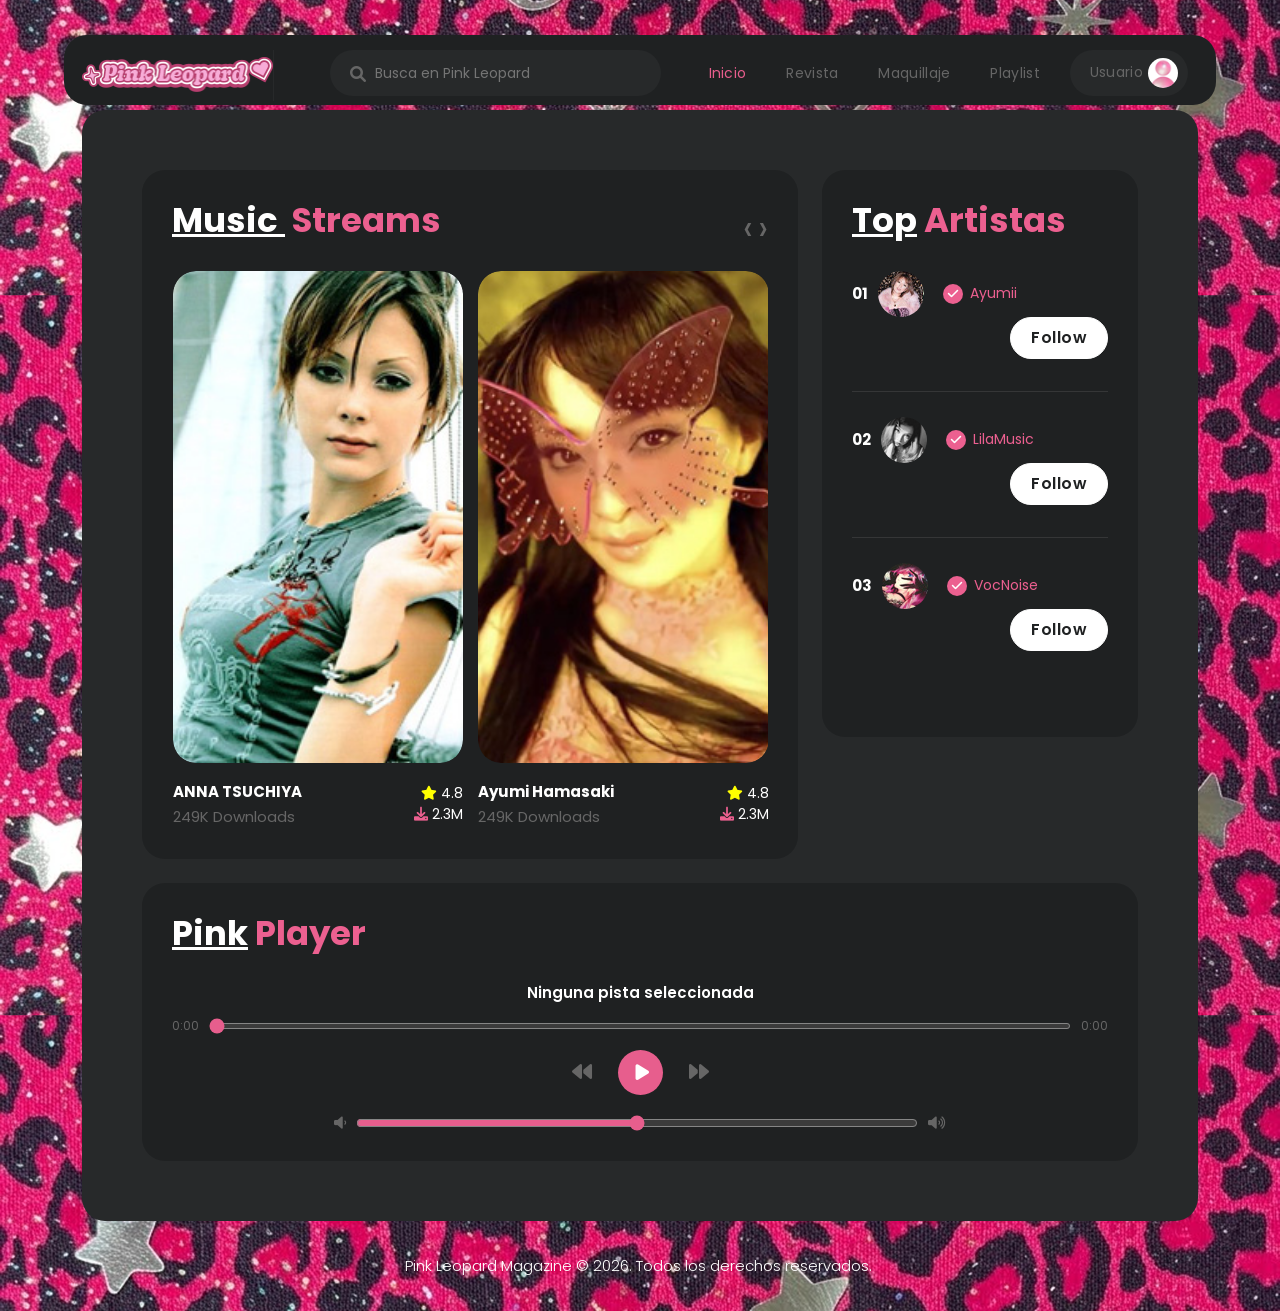
<file: streams.html>
<!DOCTYPE html>
<html lang="es" translate="no">
<style>
.header-area {
    background-color: #1f2122 !important;
    border-radius: 23px !important;       /* Bordes redondeados en las 4 esquinas */
    max-width: 1320px !important;         /* Ancho máximo alineado con las demás cajas */
    width: 90% !important;                /* Ancho adaptable */
    margin: 20px auto 0 auto !important;  /* Margen superior y centrado automático */
    left: 0 !important;
    right: 0 !important;
  }
	</style>
  <head>

    <meta charset="utf-8">
    <meta name="viewport" content="width=device-width, initial-scale=1, shrink-to-fit=no">

    <link href="https://fonts.googleapis.com/css2?family=Poppins:wght@100;200;300;400;500;600;700;800;900&display=swap" rel="stylesheet">

    <title>Cyborg - Awesome HTML5 Template</title>

    <!-- Bootstrap core CSS -->
    <link href="vendor/bootstrap/css/bootstrap.min.css" rel="stylesheet">

    <!-- Additional CSS Files -->
    <link rel="stylesheet" href="assets/css/fontawesome.css">
    <link rel="stylesheet" href="assets/css/templatemo-cyborg-gaming.css">
    <link rel="stylesheet" href="assets/css/owl.css">
    <link rel="stylesheet" href="assets/css/animate.css">

  </head>
<body class="align-content-md-stretch" style="background-image: url('assets/images/background-pinkleo.png'); background-size: contain; background-position: center;">
<body>
    <!-- ***** Header Area Start ***** -->
  <header class="header-area header-sticky">
    <div class="container">
        <div class="row">
            <div class="col-12">
                <nav class="main-nav">
                    <!-- ***** Logo Start ***** -->
                    <a href="index.html" class="logo">
                        <img src="assets/images/logo.png" alt="">
                    </a>
                    <!-- ***** Logo End ***** -->
                    <!-- ***** Search End ***** -->
                    <div class="search-input">
                      <form id="search" action="#">
                        <input type="text" placeholder="Busca en Pink Leopard" id="searchText" name="searchKeyword" onkeypress="handle" />
                        <i class="fa fa-search"></i>
                      </form>
                    </div>
                    <!-- ***** Search End ***** -->
                    <!-- ***** Menu Start ***** -->
                  <ul class="nav">
                        <li><a href="index.html" class="active">Inicio</a></li>
                        <li><a href="browse.html">Revista</a></li>
                        <li><a href="details.html">Maquillaje</a></li>
                        <li><a href="streams.html">Playlist</a></li>
                        <li><a href="profile.html">Usuario<img src="assets/images/profile-header.png" alt=""></a></li>
                    </ul>   
                    <a class="menu-trigger">
                        <span>Menu</span>
                    </a>
                    <!-- ***** Menu End ***** -->
                </nav>
            </div>
        </div>
    </div>
  </header>
  <!-- ***** Header Area End ***** -->
	
  <div class="container">
    <div class="row">
      <div class="col-lg-12">
        <div class="page-content">

          <!-- ***** Featured Games Start ***** -->
          <div class="row">
            <div class="col-lg-8">
              <div class="featured-games header-text">
                <div class="heading-section">
                  <h4><em>Music&nbsp;</em> Streams</h4>
                </div>
                
                <div class="owl-features owl-carousel">
                  <div class="item">
               <div class="thumb">
        <a href="https://youtu.be/WNjorBg_B7U?si=d_7pIb9_lsyo9q7M" target="_blank" rel="noopener">
          <img src="assets/images/featured-01.jpg" alt="ANNA TSUCHIYA">
          <div class="hover-effect">
            <h6>2.4K Streaming</h6>
          </div>
        </a>
      </div>
                    <h4>ANNA TSUCHIYA<br><span>249K Downloads</span></h4>
                    <ul>
                      <li><i class="fa fa-star"></i> 4.8</li>
                      <li><i class="fa fa-download"></i> 2.3M</li>
                    </ul>
                  </div>

                  <div class="item">
                  <div class="thumb">
        <a href="https://youtu.be/ZJVyorAFeqg?si=x4mHGYDEN3wXEqra" target="_blank" rel="noopener">
          <img src="assets/images/featured-02.jpg" alt="Ayumi Hamasaki">
          <div class="hover-effect">
            <h6>2.4K Streaming</h6>
          </div>
        </a>
      </div>
                    <h4>Ayumi Hamasaki<br><span>249K Downloads</span></h4>
                    <ul>
                      <li><i class="fa fa-star"></i> 4.8</li>
                      <li><i class="fa fa-download"></i> 2.3M</li>
                    </ul>
                  </div>

                  <div class="item">
                 <div class="thumb">
        <a href="https://youtu.be/G4ZOSMsNd8E?si=QFhYXmgD-wiorW0E" target="_blank" rel="noopener">
          <img src="assets/images/featured-03.jpg" alt="SecretSong">
          <div class="hover-effect">
            <h6>2.4K Streaming</h6>
          </div>
        </a>
      </div>
                    <h4>SecretSong<br><span>249K Downloads</span></h4>
                    <ul>
                      <li><i class="fa fa-star"></i> 4.8</li>
                      <li><i class="fa fa-download"></i> 2.3M</li>
                    </ul>
                  </div>

                  <div class="item">
            <div class="thumb">
        <a href="https://youtu.be/SYtLk2GwLLs?si=JRnCsbQv9qQp_up-" target="_blank" rel="noopener">
          <img src="assets/images/featured-01.jpg" alt="NanaLovers">
          <div class="hover-effect">
            <h6>2.4K Streaming</h6>
          </div>
        </a>
      </div>
                    <h4>NanaLovers<br><span>249K Downloads</span></h4>
                    <ul>
                      <li><i class="fa fa-star"></i> 4.8</li>
                      <li><i class="fa fa-download"></i> 2.3M</li>
                    </ul>
                  </div>

                  <div class="item">
              <div class="thumb">
        <a href="https://youtu.be/vAEnQUZ8MIU?si=HoFDy8pECnmEfSiN" target="_blank" rel="noopener">
          <img src="assets/images/featured-02.jpg" alt="AyuHamasaki">
          <div class="hover-effect">
            <h6>2.4K Streaming</h6>
          </div>
        </a>
      </div>
                    <h4>AyuHamasaki<br><span>249K Downloads</span></h4>
                    <ul>
                      <li><i class="fa fa-star"></i> 4.8</li>
                      <li><i class="fa fa-download"></i> 2.3M</li>
                    </ul>
                  </div>

                  <div class="item">
                   <div class="thumb">
        <a href="https://youtu.be/dKpUtUPWNL0?si=xjwVPnRXpEq_BW-s" target="_blank" rel="noopener">
          <img src="assets/images/featured-03.jpg" alt="Koda Kumi">
          <div class="hover-effect">
            <h6>2.4K Streaming</h6>
          </div>
        </a>
      </div>
                    <h4>Koda Kumi<br><span>249K Downloads</span></h4>
                    <ul>
                      <li><i class="fa fa-star"></i> 4.8</li>
                      <li><i class="fa fa-download"></i> 2.3M</li>
                    </ul>
                  </div>
                </div>

              </div>
            </div>

            <div class="col-lg-4">
              <div class="top-streamers">
                <div class="heading-section">
                  <h4><em>Top</em> Artistas</h4>
                </div>
                <ul>
                  <li>
                    <span>01</span>
                    <img src="assets/images/avatar-06.jpg" alt="" style="max-width: 46px; border-radius: 50%; margin-right: 15px;">
                    <h6><i class="fa fa-check"></i> Ayumii</h6>
                    <div class="main-button">
                      <a href="#">Follow</a>
                    </div>
                  </li>
                  <li>
                    <span>02</span>
                    <img src="assets/images/avatar-04.jpg" alt="" style="max-width: 46px; border-radius: 50%; margin-right: 15px;">
                    <h6><i class="fa fa-check"></i> LilaMusic</h6>
                    <div class="main-button">
                      <a href="#">Follow</a>
                    </div>
                  </li>
                  <li>
                    <span>03</span>
                    <img src="assets/images/avatar-03.jpg" alt="" style="max-width: 46px; border-radius: 50%; margin-right: 15px;">
                    <h6><i class="fa fa-check"></i> VocNoise</h6>
                    <div class="main-button">
                      <a href="#">Follow</a>
                    </div>
                  </li>
                </ul>
              </div>
            </div>
          </div>
          <!-- ***** Featured Games End ***** -->
                     <!-- NUEVA CAJA: Mini Reproductor de Música con Barra de Progreso -->
            <div class="mini-player-box mt-4" style="background-color: #1f2122; border-radius: 23px; padding: 30px;">
              <div class="heading-section">
                <h4><em>Pink</em> Player</h4>
              </div>
              <div class="player-content text-center">
                <h6 id="current-track-title" style="color: #fff; margin-bottom: 15px; font-size: 15px; font-weight: 600;">Ninguna pista seleccionada</h6>
                
                <!-- Contenedor invisible para la API de YouTube -->
                <div id="yt-invisible-player" style="display: none;"></div>

                <!-- NUEVA SECCIÓN: Barra de Progreso y Tiempos -->
                <div class="progress-container" style="display: flex; align-items: center; justify-content: space-between; gap: 10px; margin-bottom: 15px; color: #666; font-size: 12px;">
                  <span id="time-current">0:00</span>
                  <input type="range" id="progress-slider" min="0" max="100" value="0" style="accent-color: #e75e8d; cursor: pointer; width: 100%; height: 6px; border-radius: 3px;">
                  <span id="time-total">0:00</span>
                </div>

                <!-- Botones de Control -->
                <div class="player-controls" style="margin-bottom: 20px; display: flex; justify-content: center; gap: 20px; align-items: center;">
                  <button id="btn-prev" style="background: none; border: none; color: #666; font-size: 20px; cursor: pointer; transition: 0.3s;"><i class="fa fa-backward"></i></button>
                  <button id="btn-play-pause" style="background: #e75e8d; border: none; color: #fff; width: 45px; height: 45px; border-radius: 50%; font-size: 18px; cursor: pointer; transition: 0.3s;"><i class="fa fa-play"></i></button>
                  <button id="btn-next" style="background: none; border: none; color: #666; font-size: 20px; cursor: pointer; transition: 0.3s;"><i class="fa fa-forward"></i></button>
                </div>

                <!-- Regulador de Sonido (Volumen) -->
                <div class="volume-control" style="display: flex; align-items: center; justify-content: center; gap: 10px; color: #fff; font-size: 14px;">
                  <i class="fa fa-volume-down" style="color: #666;"></i>
                  <input type="range" id="volume-slider" min="0" max="100" value="50" style="accent-color: #e75e8d; cursor: pointer; width: 60%;">
                  <i class="fa fa-volume-up" style="color: #666;"></i>
                </div>
              </div>
            </div>

        </div>
      </div>
    </div>
  </div>
  
  <footer>
    <div class="container">
      <div class="row">
        <div class="col-lg-12">
          <p><a href="https://themewagon.com" target="_blank">Pink Leopard Magazine © 2026. Todos los derechos reservados.&nbsp;</a></p>
        </div>
      </div>
    </div>
  </footer>

  <!-- Scripts -->
  <!-- Bootstrap core JavaScript -->
  <script src="vendor/jquery/jquery.min.js"></script>
  <script src="vendor/bootstrap/js/bootstrap.min.js"></script>
  <script src="assets/js/isotope.min.js"></script>
  <script src="assets/js/owl-carousel.js"></script>
  <script src="assets/js/tabs.js"></script>
  <script src="assets/js/popup.js"></script>
  <script src="assets/js/custom.js"></script>

  <!-- Script de activación para Owl Carousel -->
  <script>
    $(document).ready(function(){
      $(".owl-features").owlCarousel({
        items: 2,
        loop: true,
        dots: false,
        nav: true,
        autoplay: true,
        margin: 15,
        responsive: {
          0: { items: 1 },
          576: { items: 2 },
          992: { items: 2 }
        }
      });
    });
  </script>
<script>
  $(document).ready(function() {
    $('.menu-trigger').on('click', function(e) {
      e.preventDefault();
      $(this).toggleClass('active');
      $('.header-area .main-nav .nav').slideToggle(200);
    });
  });
</script>
	  
    <!-- Efecto Zoom y Brillo Rosa al pasar el cursor -->
    <style>
      .featured-games .owl-features .item .thumb {
        position: relative;
        overflow: hidden;
        border-radius: 23px;
        transition: box-shadow 0.4s ease-in-out;
      }
      .featured-games .owl-features .item .thumb img {
        transition: transform 0.4s ease-in-out, filter 0.4s ease-in-out;
      }
      /* Cuando pasas el mouse: hace zoom, resalta los colores y mete un brillo rosa fucsia */
      .featured-games .owl-features .item .thumb:hover img {
        transform: scale(1.08);
        filter: saturate(1.2) brightness(1.1);
      }
      .featured-games .owl-features .item .thumb:hover {
        box-shadow: 0 0 20px #e75e8d;
      }
    </style>
	<!-- Estilos Personalizados para el Botón Follow -->
    <style>
      /* Estado Normal: Botón blanco con texto oscuro */
      .top-streamers .main-button a {
        background-color: #ffffff !important;
        color: #1f2122 !important;
        font-weight: 600;
        transition: all 0.2s ease-in-out;
        border: 1px solid #ffffff;
      }

      /* Al pasar el cursor: Se mantiene sutil o con un leve cambio si lo deseas */
      .top-streamers .main-button a:hover {
        background-color: #f1f1f1 !important;
        color: #1f2122 !important;
      }

      /* Al hacer CLICK (Estado Activo): Cambia a rosa fucsia con letras blancas */
      .top-streamers .main-button a:active {
        background-color: #e75e8d !important;
        color: #ffffff !important;
        border-color: #e75e8d !important;
        transform: scale(0.95); /* Efecto hundido de botón real */
      }
		      /* Botón Follow por defecto (Blanco) */
      .top-streamers .main-button a {
        background-color: #ffffff !important;
        color: #1f2122 !important;
        font-weight: 600;
        border: 1px solid #ffffff;
        transition: all 0.3s ease;
      }
      .top-streamers .main-button a:hover {
        background-color: #f1f1f1 !important;
      }

      /* NUEVA CLASE: Cuando ya le diste click (Se queda Rosa permanente) */
      .top-streamers .main-button a.following {
        background-color: #e75e8d !important;
        color: #ffffff !important;
        border-color: #e75e8d !important;
      }
      .top-streamers .main-button a.following:hover {
        background-color: #c94673 !important; /* Un rosa un poco más oscuro al pasar el cursor */
        border-color: #c94673 !important;
      }

    </style>
  <!-- Lógica interactiva para los botones de Follow -->
  <script>
    $(document).ready(function() {
      // Detecta el click en cualquiera de los botones de la lista de artistas
      $('.top-streamers .main-button a').on('click', function(e) {
        e.preventDefault(); // Evita que la página se recargue o salte hacia arriba
        
        // Con toggleClass ponemos o quitamos la clase rosa que creamos en CSS
        $(this).toggleClass('following');
        
        // Si el botón ahora tiene la clase 'following', cambiamos el texto a Following
        if ($(this).hasClass('following')) {
          $(this).text('Following');
        } else {
          // Si se la quitamos, vuelve a su estado original
          $(this).text('Follow');
        }
      });
    });
  </script>

  </body>
</html>
</file>
<file: assets/css/templatemo-cyborg-gaming.css>
/*

TemplateMo 579 Cyborg Gaming

https://templatemo.com/tm-579-cyborg-gaming

*/

/* ---------------------------------------------
Table of contents
------------------------------------------------
01. font & reset css
02. reset
03. global styles
04. header
05. banner
06. features
07. testimonials
08. contact
09. footer

--------------------------------------------- */
/* 
---------------------------------------------
font & reset css
--------------------------------------------- 
*/
@import url("https://fonts.googleapis.com/css2?family=Poppins:wght@100;200;300;400;500;600;700;800;900");
/* 
---------------------------------------------
reset
--------------------------------------------- 
*/
html, body, div, span, applet, object, iframe, h1, h2, h3, h4, h5, h6, p, blockquote, div
pre, a, abbr, acronym, address, big, cite, code, del, dfn, em, font, img, ins, kbd, q,
s, samp, small, strike, strong, sub, sup, tt, var, b, u, i, center, dl, dt, dd, ol, ul, li,
figure, header, nav, section, article, aside, footer, figcaption {
    margin: 0;
    border: 0;
    outline: 0;
}

.clearfix:after {
  content: ".";
  display: block;
  clear: both;
  visibility: hidden;
  line-height: 0;
  height: 0;
}

.clearfix {
  display: inline-block;
}

html[xmlns] .clearfix {
  display: block;
}

* html .clearfix {
  height: 1%;
}

ul, li {
  padding: 0;
  margin: 0;
  list-style: none;
}

header, nav, section, article, aside, footer, hgroup {
  display: block;
}

* {
  box-sizing: border-box;
}

html, body {
  font-family: 'Poppins', sans-serif;
  font-weight: 400;
  background-color: #1e1e1e;
  font-size: 16px;
  -ms-text-size-adjust: 100%;
  -webkit-font-smoothing: antialiased;
  -moz-osx-font-smoothing: grayscale;
}

a {
	color: #CCC;
  text-decoration: none !important;
}
a:hover {
	color: #F99;
}

h1, h2, h3, h4, h5, h6 {
  margin-top: 0px;
  margin-bottom: 0px;
  color: #fff;
  font-weight: 700;
}

ul {
  margin-bottom: 0px;
}

p {
  font-size: 15px;
  line-height: 30px;
  color: #fff;
}

img {
  width: 100%;
  overflow: hidden;
}

/* 
---------------------------------------------
Global Styles
--------------------------------------------- 
*/
html,
body {
  background: #1f2122;
  font-family: 'Poppins', sans-serif;
}

body .page-content {
  margin-top: 110px;
  background-color: #27292a;
  padding: 60px;
  border-radius: 23px;
}

p {
  font-size: 15px;
  color: #666;
  line-height: 30px;
  margin-bottom: 0px;
}

::selection {
  background: #e75e8d;
  color: #fff;
}

::-moz-selection {
  background: #e75e8d;
  color: #fff;
}

.templatemo-item {
	max-width: 80px; 
	border-radius: 23px;
}

.main-button a {
  font-size: 14px;
  color: #fff;
  background-color: #e75e8d;
  padding: 12px 30px;
  display: inline-block;
  border-radius: 25px;
  font-weight: 400;
  text-transform: capitalize;
  letter-spacing: 0.5px;
  transition: all .3s;
  position: relative;
  overflow: hidden;
}

.main-button a:hover {
  background-color: #fff;
  color: #e75e8d;
}

.main-border-button a {
  font-size: 14px;
  color: #ec6090;
  background-color: transparent;
  border: 1px solid #ec6090;
  padding: 12px 30px;
  display: inline-block;
  border-radius: 25px;
  font-weight: 400;
  text-transform: capitalize;
  letter-spacing: 0.5px;
  transition: all .3s;
  position: relative;
  overflow: hidden;
}

.main-border-button a:hover {
  border-color: #fff;
  background-color: #fff;
  color: #e75e8d;
}

.border-no-active a {
  border-color: #666;
  color: #666;
}

.border-no-active a:hover{
  border-color: #666;
  color: #666;
  background-color: transparent;
}

section {
  margin-top: 120px;
}

.heading-section h4 {
  color: #ec6090;
  font-size: 34px;
  text-decoration: none;
  margin-bottom: 30px;
}

.heading-section h4 em {
  color: #fff;
  font-style: normal;
  text-decoration: underline;
}

/* 
---------------------------------------------
Pre-loader Style
--------------------------------------------- 
*/

.js-preloader {
  position: fixed;
  top: 0;
  left: 0;
  right: 0;
  bottom: 0;
  background-color: rgba(0,0,0,0.99);
  display: -webkit-box;
  display: flex;
  -webkit-box-align: center;
  align-items: center;
  -webkit-box-pack: center;
  justify-content: center;
  opacity: 1;
  visibility: visible;
  z-index: 9999;
  -webkit-transition: opacity 0.25s ease;
  transition: opacity 0.25s ease;
}

.js-preloader.loaded {
  opacity: 0;
  visibility: hidden;
  pointer-events: none;
}

@-webkit-keyframes dot {
  50% {
      -webkit-transform: translateX(96px);
      transform: translateX(96px);
  }
}

@keyframes dot {
  50% {
      -webkit-transform: translateX(96px);
      transform: translateX(96px);
  }
}

@-webkit-keyframes dots {
  50% {
      -webkit-transform: translateX(-31px);
      transform: translateX(-31px);
  }
}

@keyframes dots {
  50% {
      -webkit-transform: translateX(-31px);
      transform: translateX(-31px);
  }
}

.preloader-inner {
  position: relative;
  width: 142px;
  height: 40px;
  background: transparent;
}

.preloader-inner .dot {
  position: absolute;
  width: 16px;
  height: 16px;
  top: 12px;
  left: 15px;
  background: #e75e8d;
  border-radius: 50%;
  -webkit-transform: translateX(0);
  transform: translateX(0);
  -webkit-animation: dot 2.8s infinite;
  animation: dot 2.8s infinite;
}

.preloader-inner .dots {
  -webkit-transform: translateX(0);
  transform: translateX(0);
  margin-top: 12px;
  margin-left: 31px;
  -webkit-animation: dots 2.8s infinite;
  animation: dots 2.8s infinite;
}

.preloader-inner .dots span {
  display: block;
  float: left;
  width: 16px;
  height: 16px;
  margin-left: 16px;
  background: #e75e8d;
  border-radius: 50%;
}



/* 
---------------------------------------------
Header Style
--------------------------------------------- 
*/

.background-header {
  background-color: #fff !important;
  height: 70px!important;
  position: fixed!important;
  top: 0!important;
  left: 0;
  right: 0;
  box-shadow: 0px 0px 10px rgba(0,0,0,0.15)!important;
  -webkit-transition: all .5s ease 0s;
  -moz-transition: all .5s ease 0s;
  -o-transition: all .5s ease 0s;
  transition: all .5s ease 0s;
  display: none;
}

.header-area {
  background-color: transparent;
  position: absolute;
  height: 70px;
  top: 15px;
  left: 0;
  right: 0;
  z-index: 100;
  -webkit-transition: all .5s ease 0s;
  -moz-transition: all .5s ease 0s;
  -o-transition: all .5s ease 0s;
  transition: all .5s ease 0s;
}

.header-area .main-nav {
  min-height: 80px;
  background: transparent;
  display: flex;
  padding: 15px 0px;
  border-radius: 50px;
}

.background-header .main-nav {
  padding: 0px;
  background-color: transparent;
}

.header-area .main-nav #search {
  position: relative;
}

.header-area .main-nav #search input {
  background-color: #27292a;
  height: 46px;
  border-radius: 23px;
  border: none;
  color: #666;
  font-size: 14px;
  padding: 0px 15px 0px 45px;
}

.header-area .main-nav #search i {
  position: absolute;
  color: #666;
  left: 20px;
  top: 16px;
  width: 18px;
  height: 18px;
  font-size: 16px;
}

.header-area .main-nav .logo {
  border-right: 1px solid #27292a;
  flex-basis: 25%;
  margin-right: 5%;
  -webkit-transition: all 0.3s ease 0s;
  -moz-transition: all 0.3s ease 0s;
  -o-transition: all 0.3s ease 0s;
  transition: all 0.3s ease 0s;
}

.header-area .main-nav .logo img {
  width: 191px;
}

.background-header .main-nav .logo {
  margin-top: 8px;
}

.background-header .main-nav .logo img {
  width: 180px;
}

.header-area .main-nav .nav {
  display: inline-flex;
  flex-basis: 70%;
  justify-content: flex-end;
  vertical-align: middle;
  text-align: right;
  margin-top: 0px;
  margin-right: 0px;
  -webkit-transition: all 0.3s ease 0s;
  -moz-transition: all 0.3s ease 0s;
  -o-transition: all 0.3s ease 0s;
  transition: all 0.3s ease 0s;
  position: relative;
  z-index: 999;
}

.header-area .main-nav .nav li {
  padding-left: 10px;
  padding-right: 10px;
  display: inline-block;
}

.header-area .main-nav .nav li a {
  display: block;
  font-weight: 400;
  font-size: 14px;
  text-transform: capitalize;
  color: #666;
  -webkit-transition: all 0.3s ease 0s;
  -moz-transition: all 0.3s ease 0s;
  -o-transition: all 0.3s ease 0s;
  transition: all 0.3s ease 0s;
  border: transparent;
  padding: 13px 10px;
  border-radius: 18px;
  letter-spacing: .3px;
}

.header-area .main-nav .nav li:last-child a {
  background-color: #27292a;
  padding: 8px 10px 8px 20px;
  border-radius: 23px;
}

.header-area .main-nav .nav li:last-child a img {
  max-width: 30px;
  border-radius: 50%;
  margin-left: 5px;
}

.header-area .main-nav .nav li.has-sub ul.sub-menu li:last-child a:hover,
.background-header .main-nav .nav li.has-sub ul.sub-menu li:last-child a:hover {
  padding-left: 25px !important;
}

.header-area .main-nav .nav li:hover a,
.header-area .main-nav .nav li a.active {
  color: #e75e8d !important;
}

.header-area .main-nav .nav li:last-child:hover a,
.header-area .main-nav .nav li:last-child a.active {
  color: #fff !important;
  background-color: #e75e8d !important;
}

.background-header .main-nav .nav li:hover a,
.background-header .main-nav .nav li a.active {
  color: #fff;
  opacity: 1;
}

.header-area .main-nav .nav li.has-sub {
  position: relative;
  padding-right: 15px;
}

.header-area .main-nav .menu-trigger {
  cursor: pointer;
  display: block;
  position: absolute;
  top: 23px;
  width: 32px;
  height: 40px;
  text-indent: -9999em;
  z-index: 99;
  right: 20px;
  display: none;
}

.background-header .main-nav .menu-trigger {
  top: 17px;
}

.header-area .main-nav .menu-trigger span,
.header-area .main-nav .menu-trigger span:before,
.header-area .main-nav .menu-trigger span:after {
  -moz-transition: all 0.4s;
  -o-transition: all 0.4s;
  -webkit-transition: all 0.4s;
  transition: all 0.4s;
  background-color: #e75e8d;
  display: block;
  position: absolute;
  width: 30px;
  height: 2px;
  left: 0;
}

.background-header .main-nav .menu-trigger span,
.background-header .main-nav .menu-trigger span:before,
.background-header .main-nav .menu-trigger span:after {
  background-color: #e75e8d;
}

.header-area .main-nav .menu-trigger span:before,
.header-area .main-nav .menu-trigger span:after {
  -moz-transition: all 0.4s;
  -o-transition: all 0.4s;
  -webkit-transition: all 0.4s;
  transition: all 0.4s;
  background-color: #e75e8d;
  display: block;
  position: absolute;
  width: 30px;
  height: 2px;
  left: 0;
  width: 75%;
}

.background-header .main-nav .menu-trigger span:before,
.background-header .main-nav .menu-trigger span:after {
  background-color: #e75e8d;
}

.header-area .main-nav .menu-trigger span:before,
.header-area .main-nav .menu-trigger span:after {
  content: "";
}

.header-area .main-nav .menu-trigger span {
  top: 16px;
}

.header-area .main-nav .menu-trigger span:before {
  -moz-transform-origin: 33% 100%;
  -ms-transform-origin: 33% 100%;
  -webkit-transform-origin: 33% 100%;
  transform-origin: 33% 100%;
  top: -10px;
  z-index: 10;
}

.header-area .main-nav .menu-trigger span:after {
  -moz-transform-origin: 33% 0;
  -ms-transform-origin: 33% 0;
  -webkit-transform-origin: 33% 0;
  transform-origin: 33% 0;
  top: 10px;
}

.header-area .main-nav .menu-trigger.active span,
.header-area .main-nav .menu-trigger.active span:before,
.header-area .main-nav .menu-trigger.active span:after {
  background-color: transparent;
  width: 100%;
}

.header-area .main-nav .menu-trigger.active span:before {
  -moz-transform: translateY(6px) translateX(1px) rotate(45deg);
  -ms-transform: translateY(6px) translateX(1px) rotate(45deg);
  -webkit-transform: translateY(6px) translateX(1px) rotate(45deg);
  transform: translateY(6px) translateX(1px) rotate(45deg);
  background-color: #e75e8d;
}

.background-header .main-nav .menu-trigger.active span:before {
  background-color: #e75e8d;
}

.header-area .main-nav .menu-trigger.active span:after {
  -moz-transform: translateY(-6px) translateX(1px) rotate(-45deg);
  -ms-transform: translateY(-6px) translateX(1px) rotate(-45deg);
  -webkit-transform: translateY(-6px) translateX(1px) rotate(-45deg);
  transform: translateY(-6px) translateX(1px) rotate(-45deg);
  background-color: #e75e8d;
}

.background-header .main-nav .menu-trigger.active span:after {
  background-color: #e75e8d;
}

.header-area.header-sticky {
  min-height: 70px;
}

.header-area.header-sticky .nav li a.active {
  color: #fff;
}

@media (max-width: 1200px) {
  .header-area .main-nav .nav li {
    padding-left: 10px;
    padding-right: 10px;
  }
  .header-area .main-nav:before {
    display: none;
  }
}

@media (max-width: 992px) {
  .header-area {
    top: 0;
  }
  .header-area .main-nav {
    background-color: transparent;
    border-radius: 0px;
  }
  .header-area .main-nav .nav {
    height: auto;
    flex-basis: 100%;
  }
  .header-area .main-nav .logo {
    position: absolute;
    left: 30px;
    top: 15px;
  }
  .background-header .main-nav .logo {
    top: 0px;
  }
  .background-header .main-nav .border-button {
    top: 0px !important;
  }
  .header-area .main-nav .border-button {
    position: absolute;
    top: 15px;
    right: 70px;
  }
  .header-area.header-sticky .nav li a:hover,
  .header-area.header-sticky .nav li a.active {
    color: #e75e8d!important;
    opacity: 1;
  }
  .header-area.header-sticky .nav li.search-icon a {
    width: 100%;
  }
  .header-area {
    background-color: #f7f7f7;
    padding: 0px 15px;
    height: 80px;
    box-shadow: none;
    text-align: center;
  }
  .header-area .container {
    padding: 0px;
  }
  .header-area .logo {
    margin-left: 0px;
  }
  .header-area .menu-trigger {
    display: block !important;
  }
  .header-area .main-nav {
    overflow: hidden;
  }
  .header-area .main-nav .nav {
    float: none;
    width: 100%;
    display: none;
    -webkit-transition: all 0s ease 0s;
    -moz-transition: all 0s ease 0s;
    -o-transition: all 0s ease 0s;
    transition: all 0s ease 0s;
    margin-left: 0px;
  }
  .header-area.header-sticky .nav {
    margin-top: 65px !important;
    text-align: center;
  }
  .background-header.header-sticky .nav {
    margin-top: 70px !important;
  }
  .header-area .main-nav .nav li:first-child {
    border-top: 1px solid #eee;
  }
  .header-area .main-nav .nav li {
    width: 100%;
    background: #fff;
    border-bottom: 1px solid #eee;
    padding-left: 0px !important;
    padding-right: 0px !important;
  }
  .header-area .main-nav .nav li a {
    height: 50px !important;
    line-height: 50px !important;
    padding: 0px !important;
    border: none !important;
    background: #fff !important;
    color: #1e1e1e !important;
  }
  .header-area .main-nav .nav li a:hover {
    background: #fff !important;
    color: #e75e8d!important;
  }
  .header-area .main-nav .nav li:last-child a img {
    display: none;
  }
  .header-area .main-nav .nav li:last-child a:hover {
    color: #ec6090 !important;
    background-color: transparent !important;
  }
  .header-area .main-nav .nav li.has-sub ul.sub-menu {
    position: relative;
    visibility: inherit;
    opacity: 1;
    z-index: 1;
    transform: translateY(0%);
    top: 0px;
    width: 100%;
    box-shadow: none;
    height: 0px;
    transition: all 0s;
  }
  .header-area .main-nav .nav li.submenu ul li a {
    font-size: 12px;
    font-weight: 400;
  }
  .header-area .main-nav .nav li.submenu ul li a:hover:before {
    width: 0px;
  }
  .header-area .main-nav .nav li.has-sub ul.sub-menu {
    height: auto;
  }
  .header-area .main-nav .nav li.has-sub:after {
    color: #3B566E;
    right: 30px;
    font-size: 14px;
    top: 15px;
  }
  .header-area .main-nav .nav li.submenu:hover ul, .header-area .main-nav .nav li.submenu:focus ul {
    height: 0px;
  }
}

/* 
---------------------------------------------
Banner Style
--------------------------------------------- 
*/

.main-banner {
    background-image: url(../images/banner-bg.png);
    background-position: center center;
    background-size: contain;
	background-repeat: no-repeat;
    min-height: 380px;
    border-radius: 23px;
    padding: 80px 60px;
}

.main-banner h6 {
    font-size: 20px;
    color: #E75E8D;
    font-weight: 400;
    margin-bottom: 25px;
}

.main-banner h4 {
  font-size: 45px;
  text-transform: uppercase;
  margin-bottom: 25px;
}

.main-banner h4 em {
  font-style: normal;
  color: #ec6090;
}

/* 
---------------------------------------------
Most Popular Style
--------------------------------------------- 
*/

.most-popular {
  margin-top: 60px;
  padding: 30px;
  background-color: #1f2122;
  border-radius: 23px;
}

.most-popular .item {
  background-color: #27292a;
  padding: 30px 15px;
  border-radius: 23px;
  margin-bottom: 30px;
}

.most-popular .item .item {
  padding: 0px;
  border-radius: 0px;
  background-color: transparent;
  margin-bottom: 0px;
}

.most-popular .item img {
  border-radius: 23px;
}

.most-popular .item h4 {
  font-size: 15px;
  margin-top: 20px;
  margin-bottom: 0px;
  display: inline-block;
}

.most-popular .item span {
  color: #666;
  display: block;
  margin-top: 7px;
  font-weight: 400;
}

.most-popular .item ul {
  float: right;
  margin-top: 20px;
}

.most-popular .item ul li {
  text-align: right;
  color: #fff;
  font-size: 14px;
}

.most-popular .item ul li:first-child i {
  color: yellow;
}

.most-popular .item ul li:last-child i {
  color: #ec6090;
}

.most-popular .main-button {
  text-align: center;
  margin-bottom: -53px;
}

/* 
---------------------------------------------
Gaming Library Style
--------------------------------------------- 
*/

.gaming-library {
  margin-top: 60px;
  padding: 30px;
  background-color: #1f2122;
  border-radius: 23px;
}

.gaming-library .item {
  border-bottom: 1px solid #27292a;
  margin-bottom: 20px;
  padding-bottom: 20px;
}

.gaming-library .last-item {
  margin-bottom: 30px;
}

.profile-library .last-item {
  border-bottom: none;
  padding-bottom: 0px;
  margin-bottom: 0px;
}

.gaming-library .item ul li {
  margin-top: 15px;
}

.gaming-library .item ul li img {
  margin-top: -30px;
}

.gaming-library .item ul li {
  display: inline-block;
  width: 17%;
}

.gaming-library .item ul li:first-child {
  width: 110px;
}

.gaming-library .item ul li:last-child {
  width: 15%;
  text-align: right;
}

.gaming-library .item ul li h4 {
  font-size: 15px;
  margin-bottom: 5px;
}

.gaming-library .item ul li span {
  color: #666;
  font-size: 14px;
}

.gaming-library .main-button {
  text-align: center;
  margin-bottom: -53px;
}

/* 
---------------------------------------------
Footer Style
--------------------------------------------- 
*/

footer p {
  text-align: center;
  padding: 30px 0px;
  color: #fff;
  font-weight: 300;
}

footer p a {
  color: #fff;
  transition: all .3s;
}

footer p a:hover {
  color: #ec6090;
}

/* 
---------------------------------------------
Featured Games Style
--------------------------------------------- 
*/

.featured-games {
  border-radius: 23px;
  background-color: #1f2122;
  padding: 30px;
}

.featured-games .item .thumb {
  position: relative;
  overflow: hidden;
}

.featured-games .item .thumb .hover-effect {
  position: absolute;
  bottom: -100px;
  text-align: center;
  width: 100%;
  opacity: 0;
  visibility: hidden;
  transition: all .4s;
}

.featured-games .item .thumb:hover .hover-effect {
  opacity: 1;
  visibility: visible;
  bottom: 15px;
}

.featured-games .item .thumb .hover-effect h6 {
  background-color: rgba(31,33,34,0.95);
  display: inline-block;
  color: #ec6090;
  font-weight: 600;
  font-size: 14px;
  padding: 10px 20px;
  border-radius: 25px;
}

.featured-games .item img {
  border-radius: 23px;
}

.featured-games .item h4 {
  font-size: 15px;
  margin-top: 20px;
  margin-bottom: 0px;
  display: inline-block;
}

.featured-games .item span {
  color: #666;
  display: block;
  margin-top: 7px;
  font-weight: 400;
}

.featured-games .item ul {
  float: right;
  margin-top: 20px;
}

.featured-games .item ul li {
  text-align: right;
  color: #fff;
  font-size: 14px;
}

.featured-games .item ul li:first-child i {
  color: yellow;
}

.featured-games .item ul li:last-child i {
  color: #ec6090;
}

.featured-games .owl-nav {
  position: absolute;
  margin: 0 auto;
  top: -70px;
  right: 0;
}

.featured-games .owl-nav .owl-prev {
  margin-right: 2.5px;
}

.featured-games .owl-nav .owl-next {
  margin-left: 2.5px;
}

.featured-games .owl-nav .owl-prev span,
.featured-games .owl-nav .owl-next span  {
  font-size: 36px;
  display: inline-block;
  color: #666;
  opacity: 1;
  transition: all .3s;
}

.featured-games .owl-nav .owl-prev span:hover,
.featured-games .owl-nav .owl-next span:hover {
  opacity: 1;
  color: #ec6090;
}

.top-downloaded {
  border-radius: 23px;
  background-color: #1f2122;
  padding: 30px;
  max-height: 567px;
  min-height: 567px;
}

.top-downloaded ul li {
  position: relative;
  display: inline-block;
  width: 100%;
}

.top-downloaded ul li img {
  float: left;
  margin-right: 15px;
}

.top-downloaded ul li h4 {
  font-size: 15px;
  padding-top: 7px;
}

.top-downloaded ul li h6 {
  font-size: 15px;
  color: #666;
  font-weight: 400;
  margin-top: 5px;
  margin-bottom: 5px;
}

.top-downloaded ul li span {
  color: #fff;
  font-size: 15px;
  margin-right: 10px;
}

.top-downloaded ul li .download i {
  position: absolute;
  right: 0;
  top: 50%;
  transform: translateY(-23px);
  width: 46px;
  height: 46px;
  text-align: center;
  line-height: 46px;
  color: #ec6090;
  background-color: #27292a;
  border-radius: 50%;
}

.top-downloaded ul li {
  border-bottom: 1px solid #27292a;
  margin-bottom: 28px;
  padding-bottom: 28px;
}

.top-downloaded .text-button  {
  text-align: center;
}

.top-downloaded .text-button a {
  font-weight: 600;
  color: #ec6090;
  font-size: 15px;
}

/* 
---------------------------------------------
Start Stream Style
--------------------------------------------- 
*/

.start-stream .heading-section {
  margin-top: 60px;
  text-align: center;
  margin-bottom: 60px;
}

.start-stream .item {
  padding: 30px;
  border: 1px solid #444;
  border-radius: 23px;
}

.start-stream .item h4 {
  font-size: 20px;
  margin-top: 20px;
  margin-bottom: 15px;
  font-weight: 600;
}

.start-stream .main-button {
  text-align: center;
  margin-top: 30px;
}

/* 
---------------------------------------------
Live Stream Style
--------------------------------------------- 
*/

.live-stream {
  margin-top: 60px;
  border-radius: 23px;
  background-color: #1f2122;
  padding: 30px;
}

.live-stream .item {
  margin-bottom: 30px;
}

.live-stream .thumb {
  position: relative;
  overflow: hidden;
  margin-bottom: 20px;
}

.live-stream .thumb img {
  border-radius: 23px; 
}

.live-stream .thumb:hover .hover-effect {
  opacity: 1;
  visibility: visible;
}

.live-stream .hover-effect {
  opacity: 0;
  visibility: hidden;
  transition: all .4s;
}

.live-stream .hover-effect .live a { 
  position: absolute;
  background-color: rgba(236, 96, 144, 0.9);
  padding: 5px 10px;
  border-radius: 23px;
  color: #fff;
  font-size: 14px;
  right: 15px;
  top: 15px;
}

.live-stream .hover-effect ul {
  position: absolute;
  bottom: 20px;
  text-align: center;
  width: 100%;
}

.live-stream .hover-effect ul li {
  display: inline-block;
  margin: 0px 5px;
}

.live-stream .hover-effect ul li a {
  background-color: rgba(236, 96, 144, 0.9);
  padding: 5px 10px;
  border-radius: 23px;
  color: #fff;
  font-size: 14px;
}

.live-stream .avatar img {
  margin-right: 15px;
}

.live-stream span i {
  color: #fff;
  background-color: #ec6090;
  border-radius: 50%;
  font-size: 12px;
  width: 20px;
  height: 20px;
  display: inline-block;
  text-align: center;
  line-height: 20px;
  margin-right: 3px;
}

.live-stream span {
  font-size: 14px;
  color: #ec6090;
}

.live-stream .down-content h4 {
  margin-top: 8px;
  font-size: 20px;
  font-weight: 700;
  margin-left: 61px;
}

.live-stream .main-button {
  text-align: center;
  margin-bottom: -53px;
}

/* 
---------------------------------------------
Featured Banner Style
--------------------------------------------- 
*/

.feature-banner .thumb {
  position: relative;
  max-height: 305px;
  overflow: hidden;
  border-radius: 23px;;
}

.feature-banner .thumb a {
  position: absolute;
  left: 50%;
  top: 50%;
  transform: translate(-23px, -23px);
  width: 46px;
  height: 46px;
  background-color: #fff;
  border-radius: 50%;
  display: inline-block;
  text-align: center;
  line-height: 46px;
  color: #ec6090;
}

/* 
---------------------------------------------
Game Details Style
--------------------------------------------- 
*/

.game-details h2 {
  font-size: 45px;
  text-transform: uppercase;
  text-align: center;
  margin: 60px 0px;
}

.game-details .content {
  border-radius: 23px;
  padding: 30px;
  background-color: #1f2122;
}

.game-details .content .left-info {
  background-color: #27292a;
  border-radius: 23px;
  padding: 30px;
  margin-bottom: 30px;
}

.game-details .content .left-info .left {
  float: left;
}

.game-details .content .left-info h4 {
  font-size: 15px;
  display: block;
}

.game-details .content .left-info span {
  color: #666;
  display: block;
  margin-top: 7px;
  font-weight: 400;
}

.game-details .content .left-info ul {
  text-align: right;
}

.game-details .content .left-info ul li {
  color: #fff;
  font-size: 14px;
  margin-bottom: 3px;
}

.game-details .content .left-info ul li:first-child i {
  color: yellow;
}

.game-details .content .left-info ul li:last-child i {
  color: #ec6090;
}

.game-details .content .right-info {
  background-color: #27292a;
  border-radius: 23px;
  padding: 30px;
  margin-bottom: 30px;
}

.game-details .content .right-info ul li {
  display: inline-block;
  width: 23%;
  text-align: center;
  font-size: 14px;
  color: #fff;
}

.game-details .content .right-info ul li i {
  display: block;
  margin-bottom: 12px;
}

.game-details .content .right-info ul li:first-child i {
  color: yellow;
} 

.game-details .content .right-info ul li i {
  color: #ec6090;
}

.game-details .main-border-button {
  margin-top: 35px;
}

.game-details .main-border-button a {
  text-align: center;
  width: 100%;
} 

/* 
---------------------------------------------
Other Related Style
--------------------------------------------- 
*/

.other-games {
  border-radius: 23px;
  padding: 30px 30px 0px 30px;
  background-color: #1f2122;
  margin-top: 60px;
}

.other-games .item {
  position: relative;
  border-bottom: 1px solid #27292a;
  padding-bottom: 52px;
  margin-bottom: 30px;
}

.other-games .item img {
  float: left;
  margin-right: 15px;
}

.other-games .item h4 {
  display: inline-block;
  font-size: 15px;
  margin-bottom: 5px;
  padding-top: 15px;
}

.other-games .item span {
  color: #666;
  font-size: 14px;
  display: block;
}

.other-games ul {
  position: absolute;
  right: 0;
  top: 15px;
}

.other-games ul li {
  color: #fff;
  font-size: 14px;
  margin-bottom: 3px;
}

.other-games ul li:first-child i {
  color: yellow;
}

.other-games ul li:last-child i {
  color: #ec6090;
}

/* 
---------------------------------------------
Top Streamers Style
--------------------------------------------- 
*/

.top-streamers {
  border-radius: 23px;
  background-color: #1f2122;
  padding: 30px;
  max-height: 567px;
  min-height: 567px;
}

.top-streamers ul li {
  display: inline-block;
  width: 100%;
  border-bottom: 1px solid #353637;
  margin-bottom: 25px;
  padding-bottom: 25px;
}

.top-streamers ul li:last-child {
  border-bottom: none;
  padding-bottom: 0px;
  margin-bottom: 0px;
}

.top-streamers ul li span {
  float: left;
  font-size: 15px;
  color: #fff;
  font-weight: 700;
  padding-top: 12px;
  margin-right: 10px;
}

.top-streamers ul li h6 {
  display: inline;
  font-size: 14px;
  color: #ec6090;
  font-weight: 400;
}

.top-streamers ul li h6 i {
  color: #fff;
  background-color: #ec6090;
  border-radius: 50%;
  font-size: 12px;
  width: 20px;
  height: 20px;
  display: inline-block;
  text-align: center;
  line-height: 20px;
  margin-right: 3px;
}

.top-streamers ul li .main-button {
  float: right;
}

.top-streamers ul li .main-button a {
  padding: 8px 20px;
}

/* 
---------------------------------------------
Profile Style
--------------------------------------------- 
*/

.main-profile {
  border-radius: 23px;
  padding: 30px;
  background-color: #1f2122;
}

.main-profile .main-info span {
  font-size: 14px;
  color: #fff;
  background-color: #e75e8d;
  padding: 8px 20px;
  display: inline-block;
  border-radius: 25px;
  font-weight: 400;
  text-transform: capitalize;
  letter-spacing: 0.5px;
  margin-bottom: 15px;
}

.main-profile .main-info h4 {
  margin-bottom: 20px;
}

.main-profile .main-info .main-border-button {
  margin-top: 25px;
}

.main-profile ul {
  border-radius: 23px;
  padding: 30px;
  background-color: #27292a;
}

.main-profile ul li {
  width: 100%;
  font-size: 14px;
  color: #666;
  margin-bottom: 20px;
  padding-bottom: 20px;
  border-bottom: 1px solid #666;
}

.main-profile ul li span {
  float: right;
  font-weight: 500;
  color: #ec6090;
}

.main-profile ul li:last-child {
  border-bottom: none;
  padding-bottom: 0;
  margin-bottom: 0;
}

.clips {
  margin-top: 30px;
  border-top: 2px solid #27292a;
}

.clips .heading-section {
  margin-top: 30px;
}

.clips .item  {
  border-radius: 23px;
  padding: 30px 15px;
  background-color: #27292a;
  margin-bottom: 30px;
}

.clips .item .thumb {
  position: relative;
  margin-bottom: 15px;
}

.clips .item .thumb a {
  position: absolute;
    left: 50%;
    top: 50%;
    transform: translate(-23px, -23px);
    width: 46px;
    height: 46px;
    background-color: #fff;
    border-radius: 50%;
    display: inline-block;
    text-align: center;
    line-height: 46px;
    color: #ec6090;
}

.clips .item h4 {
  font-size: 15px;
  display: inline-block;
}

.clips .item span i {
  color: #ec6090;
}

.clips .item span {
  float: right;
  color: #fff;
  font-size: 14px;
}

.clips .main-button {
  margin-top: 10px;
  text-align: center;
}

/* 
---------------------------------------------
Responsive Style
--------------------------------------------- 
*/

body {
  overflow-x: hidden;
}

@media (max-width: 767px) {
  body .page-content {
    padding: 0px 30px;
  }
  .main-banner {
    text-align: center;
  }
  .main-banner h4 {
    font-size: 35px;
  }
  .gaming-library .item ul li,
  .gaming-library .item ul li:first-child,
  .gaming-library .item ul li:last-child {
    width: 100% !important;
    text-align: center !important;
  }
  .gaming-library .item ul li {
    margin-top: 30px;
  }
  .top-downloaded ul li .download i {
    top: 20px;
    width: 30px;
    height: 30px;
    line-height: 30px;
  }
  .top-downloaded ul li img {
    margin-right: 10px;
  }
  .top-downloaded ul li span {
    font-size: 14px;
  }
  .top-streamers ul li .main-button {
    float: none;
    margin-top: 10px;
  }
  .top-streamers ul li .main-button a {
    width: 100%;
    text-align: center;
  }
  .top-streamers,
  .top-downloaded {
    max-height: 100%;
    min-height: 100%;
  }
  .most-popular .item .inner-item {
    margin-bottom: 20px;
  }
}

@media (max-width: 992px) {
  .background-header {
  display: inline-block;
  }
  .header-area .main-nav #search {
    display: none;
  }
  .heading-section h4 {
    font-size: 20px;
  }
  .gaming-library .item ul li {
    width: 48% !important;
  }
  .gaming-library .item ul li:last-child {
    text-align: left;
  }
  .featured-games {
    margin-bottom: 60px;
  }
  .start-stream .item {
    margin: 15px 0px;
  }
  .feature-banner .thumb {
    margin-top: 30px;
  }
  .main-profile .main-info {
    margin: 45px 0px;
  }
}

@media (max-width: 1200px) {
  .header-area .main-nav .nav li {
    padding-right: 5px;
    padding-left: 5px;
  }
  .header-area .main-nav .logo {
    margin-right: 30px;
    border-right: none;
  }
  .gaming-library .item ul li {
    width: 16%;
  }
}
/* Reducción exclusiva para el texto sobre el banner en celulares */
@media (max-width: 576px) {
  .main-banner .header-text h3 {
    font-size: 15px !important;
    line-height: 1.2 !important;
  }
}
/* Ajuste de banner para vista Web */
@media (min-width: 992px) {
  .main-banner {
    min-height: 450px;
    background-size: contain; /* Muestra la imagen completa sin recortes */
    background-repeat: no-repeat;
    background-position: right center; /* Mantener la imagen hacia la derecha para dar lugar al texto */
  }

  .header-text h6 {
    font-size: 18px;
    margin-bottom: 10px;
  }

  .header-text h3 {
    font-size: 36px;
    line-height: 1.2;
    font-weight: 800;
  }

  .main-button a {
    font-size: 16px;
    padding: 14px 30px;
  }
}
/* Centrar texto del menú desplegable en versión móvil */
@media (max-width: 991px) {
  /* Alineación centrada del contenedor desplegable */
  .header-area .main-nav .nav {
    text-align: center !important;
    width: 100% !important;
    padding: 20px 0 !important;
  }

  /* Centrar elementos de la lista */
  .header-area .main-nav .nav li {
    width: 100% !important;
    display: block !important;
    text-align: center !important;
  }

  /* Centrar enlaces y texto */
  .header-area .main-nav .nav li a {
    display: block !important;
    text-align: center !important;
    padding: 10px 0 !important;
    width: 100% !important;
  }
}
/* Centrar texto del menú desplegable en versión móvil */
@media (max-width: 991px) {
  /* Alineación centrada del contenedor desplegable */
  .header-area .main-nav .nav {
    text-align: center !important;
    width: 100% !important;
    padding: 20px 0 !important;
  }

  /* Centrar elementos de la lista */
  .header-area .main-nav .nav li {
    width: 100% !important;
    display: block !important;
    text-align: center !important;
  }

  /* Centrar enlaces y texto */
  .header-area .main-nav .nav li a {
    display: block !important;
    text-align: center !important;
    padding: 10px 0 !important;
    width: 100% !important;
  }
}
/* Centrar texto del menú desplegable en versión móvil */
@media (max-width: 991px) {
  /* Alineación centrada del contenedor desplegable */
  .header-area .main-nav .nav {
    text-align: center !important;
    width: 100% !important;
    padding: 20px 0 !important;
  }

  /* Centrar elementos de la lista */
  .header-area .main-nav .nav li {
    width: 100% !important;
    display: block !important;
    text-align: center !important;
  }

  /* Centrar enlaces y texto */
  .header-area .main-nav .nav li a {
    display: block !important;
    text-align: center !important;
    padding: 10px 0 !important;
    width: 100% !important;
  }
}
/* Centrar texto del menú desplegable en versión móvil */
@media (max-width: 991px) {
  /* Alineación centrada del contenedor desplegable */
  .header-area .main-nav .nav {
    text-align: center !important;
    width: 100% !important;
    padding: 20px 0 !important;
  }

  /* Centrar elementos de la lista */
  .header-area .main-nav .nav li {
    width: 100% !important;
    display: block !important;
    text-align: center !important;
  }

  /* Centrar enlaces y texto */
  .header-area .main-nav .nav li a {
    display: block !important;
    text-align: center !important;
    padding: 10px 0 !important;
    width: 100% !important;
  }
}
</file>
